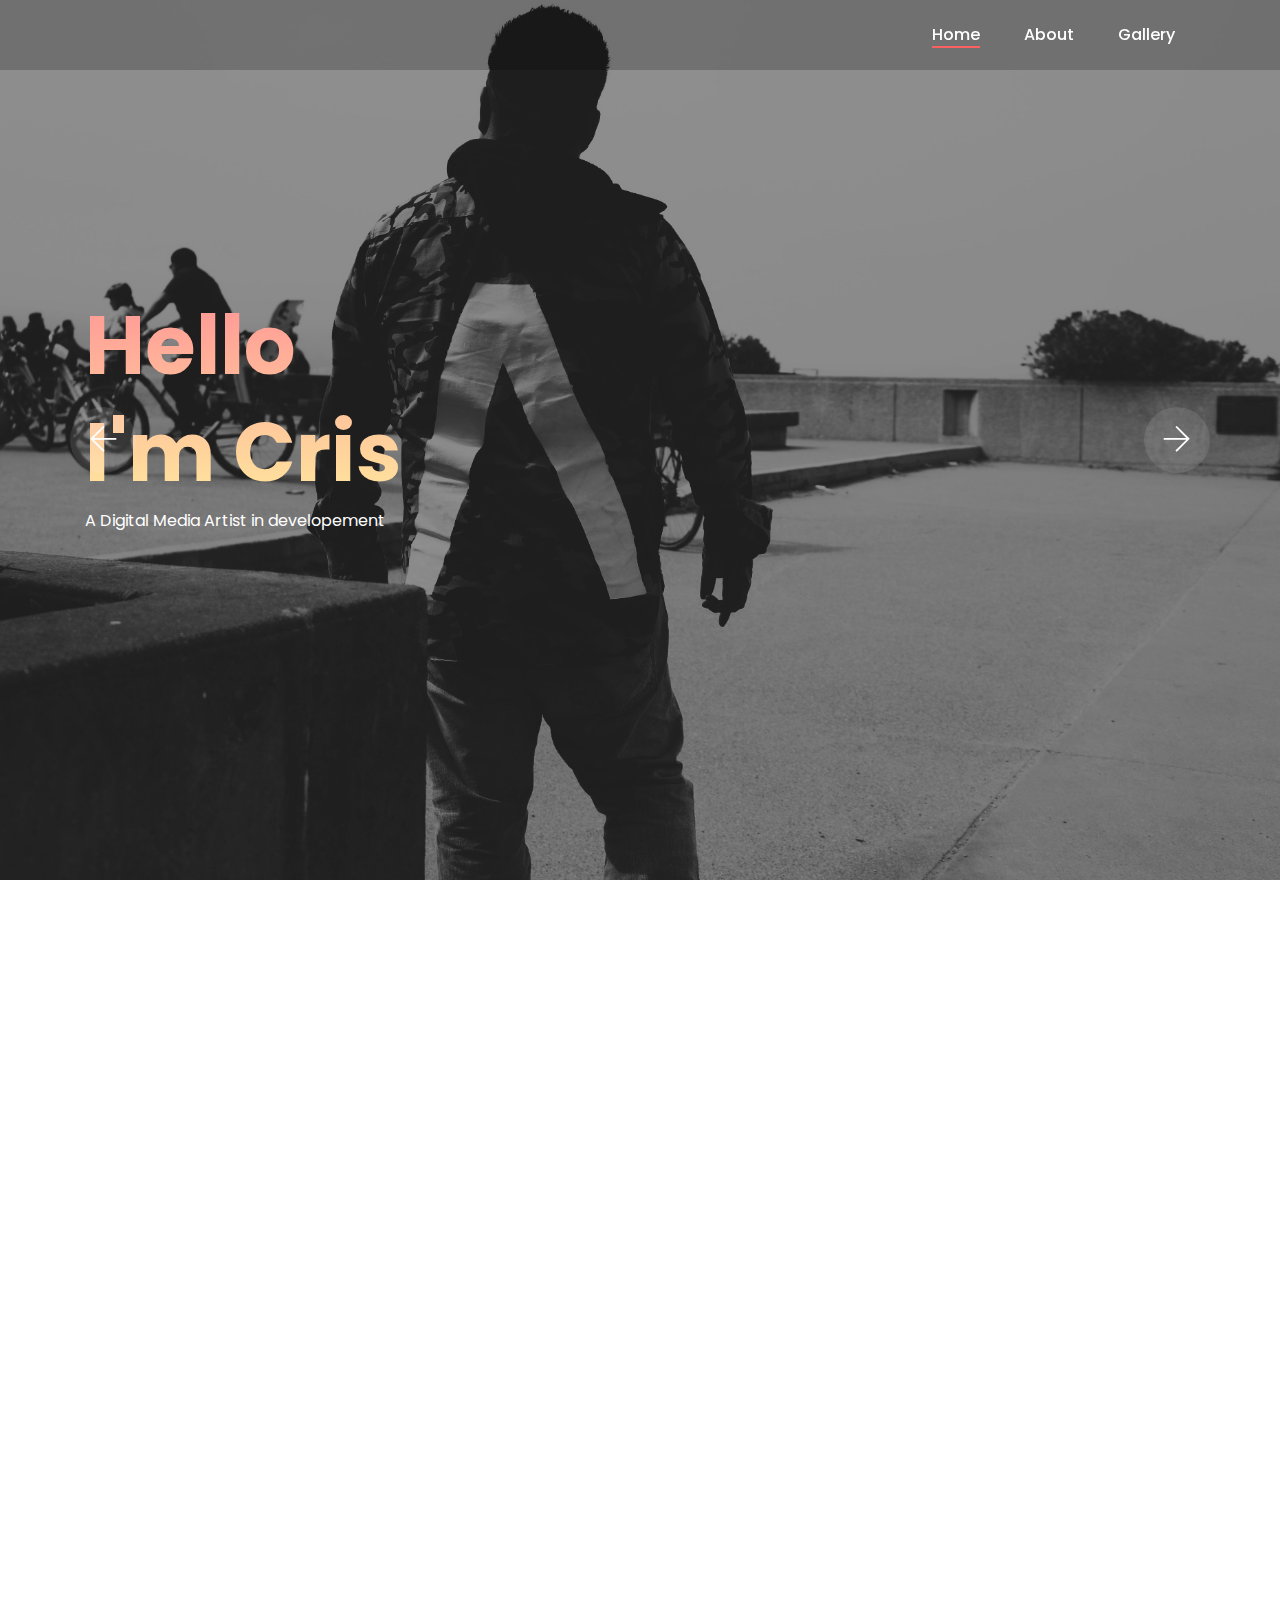
<file: index.html>
<!DOCTYPE html>
<html lang="en">

<head>
    <meta charset="UTF-8">
    <meta name="description" content="">
    <meta http-equiv="X-UA-Compatible" content="IE=edge">
    <meta name="viewport" content="width=device-width, initial-scale=1, shrink-to-fit=no">

    <!-- Title -->
    <title>HOME</title>

    <!-- Favicon -->
    <link rel="icon" href="./img/core-img/favicon.png">

    <!-- Stylesheet -->
    <link rel="stylesheet" href="style.css">

</head>

<body>
    <!-- Preloader -->
    <div id="preloader">
        <div class="loader"></div>
    </div>
    <!-- /Preloader -->

    <!-- Top Search Form Area -->
    <div class="top-search-area">
        <div class="modal fade" id="searchModal" tabindex="-1" role="dialog" aria-hidden="true">
            <div class="modal-dialog modal-dialog-centered" role="document">
                <div class="modal-content">
                    <div class="modal-body">
                        <!-- Close -->
                        <button type="button" class="btn close-btn" data-dismiss="modal"><i class="ti-close"></i></button>
                        <!-- Form -->
                        <form action="index.html" method="post">
                            <input type="search" name="top-search-bar" class="form-control" placeholder="Search and hit enter...">
                            <button type="submit">Search</button>
                        </form>
                    </div>
                </div>
            </div>
        </div>
    </div>

    <!-- Header Area Start -->
    <header class="header-area">
        <!-- Main Header Start -->
        <div class="main-header-area">
            <div class="classy-nav-container breakpoint-off">
                <div class="container">
                    <!-- Classy Menu -->
                    <nav class="classy-navbar justify-content-between" id="alimeNav">

                        <!-- Logo -->
                        <a class="nav-brand" href="./index.html"></a>

                        <!-- Navbar Toggler -->
                        <div class="classy-navbar-toggler">
                            <span class="navbarToggler"><span></span><span></span><span></span></span>
                        </div>

                        <!-- Menu -->
                        <div class="classy-menu">
                            <!-- Menu Close Button -->
                            <div class="classycloseIcon">
                                <div class="cross-wrap"><span class="top"></span><span class="bottom"></span></div>
                            </div>
                            <!-- Nav Start -->
                            <div class="classynav">
                                <ul id="nav">
                                    <li class="active"><a href="./index.html">Home</a></li>
                                    <li><a href="./about.html">About</a></li>
                                    <li><a href="./gallery.html">Gallery</a></li>
                                </ul>

                                <!-- Search Icon -->
                            </div>
                            <!-- Nav End -->
                        </div>
                    </nav>
                </div>
            </div>
        </div>
    </header>
    <!-- Header Area End -->

    <!-- Welcome Area Start -->
    <section class="welcome-area">
        <div class="welcome-slides owl-carousel">
            <!-- Single Slide -->
            <div class="single-welcome-slide bg-img bg-overlay" style="background-image: url(img/photo2.jpeg);">
                <div class="container h-100">
                    <div class="row h-100 align-items-center">
                        <!-- Welcome Text -->
                        <div class="col-12 col-lg-8 col-xl-6">
                            <div class="welcome-text">
                                <h2 data-animation="bounceInDown" data-delay="900ms">Hello <br>I'm Cris</h2>
                                <p data-animation="bounceInDown" data-delay="500ms">A Digital Media Artist in developement</p>
                                <div class="hero-btn-group" data-animation="bounceInDown" data-delay="100ms">
                                </div>
                            </div>
                        </div>
                    </div>
                </div>
            </div>

            <!-- Single Slide -->
            <div class="single-welcome-slide bg-img bg-overlay" style="background-image: url(img/photo1.jpg);">
                <div class="container h-100">
                    <div class="row h-100 align-items-center">
                        <!-- Welcome Text -->
                        <div class="col-12 col-lg-8 col-xl-6">
                            <div class="welcome-text">
                                <h2 data-animation="bounceInUp" data-delay="100ms">Hello <br>I'm Cris</h2>
                                <p data-animation="bounceInUp" data-delay="500ms">Currently studying and majoring DMA at SJSU.</p>
                                <div class="hero-btn-group" data-animation="bounceInUp" data-delay="900ms">
                                </div>
                            </div>
                        </div>
                    </div>
                </div>
            </div>
        </div>
    </section>
    <!-- Welcome Area End -->

   <!-- Gallery Area Start -->
   <div class="alime-portfolio-area section-padding-80 clearfix">
    <div class="container-fluid">
        <div class="row">
            <div class="col-12">
                <!-- Projects Menu -->
            </div>
        </div>

        <div class="row alime-portfolio">
            <!-- Single Gallery Item -->
            <div class="col-12 col-sm-6 col-lg-3 single_gallery_item canvas mb-30 wow fadeInUp" data-wow-delay="100ms">
                <div class="single-portfolio-content">
                    <img src="img/spiral-img/pc3.JPG" alt="">
                    <div class="hover-content">
                        <a href="img/spiral-img/pc3.JPG" class="portfolio-img"></a>
                    </div>
                </div>
            </div>

            <!-- Single Gallery Item -->
            <div class="col-12 col-sm-6 col-lg-3 single_gallery_item digital mb-30 wow fadeInUp" data-wow-delay="300ms">
                <div class="single-portfolio-content">
                    <img src="img/art75-img/cylinder.jpg" alt="">
                    <div class="hover-content">
                        <a href="img/art75-img/cylinder.jpg" class="portfolio-img"></a>
                    </div>
                </div>
            </div>

            <!-- Single Gallery Item -->
            <div class="col-12 col-sm-6 col-lg-3 single_gallery_item canvas mb-30 wow fadeInUp" data-wow-delay="500ms">
                <div class="single-portfolio-content">
                    <img src="img/spiral-img/pc4.JPG" alt="">
                    <div class="hover-content">
                        <a href="img/spiral-img/pc4.JPG" class="portfolio-img"></a>
                    </div>
                </div>
            </div>

            <!-- Single Gallery Item -->
            <div class="col-12 col-sm-6 col-lg-3 single_gallery_item canvas mb-30 wow fadeInUp" data-wow-delay="700ms">
                <div class="single-portfolio-content">
                    <img src="img/spiral-img/bs1.JPG" alt="">
                    <div class="hover-content">
                        <a href="img/spiral-img/bs1.JPG" class="portfolio-img"></a>
                    </div>
                </div>
            </div>

             <!-- Single Gallery Item -->
             <div class="col-12 col-sm-6 col-lg-3 single_gallery_item digital mb-30 wow fadeInUp" data-wow-delay="100ms">
                <div class="single-portfolio-content">
                    <img src="img/art75-img/glitch3.gif" alt="">
                    <div class="hover-content">
                        <a href="img/art75-img/glitch3.gif" class="portfolio-img"></a>
                    </div>
                </div>
            </div>

            <!-- Single Gallery Item -->
            <div class="col-12 col-sm-6 col-lg-3 single_gallery_item digital mb-30 wow fadeInUp" data-wow-delay="300ms">
                <div class="single-portfolio-content">
                    <img src="img/art75-img/cris_garcia0.jpg" alt="">
                    <div class="hover-content">
                        <a href="img/art75-img/cris_garcia0.jpg" class="portfolio-img"></a>
                    </div>
                </div>
            </div>

            <!-- Single Gallery Item -->
            <div class="col-12 col-sm-6 col-lg-3 single_gallery_item digital mb-30 wow fadeInUp" data-wow-delay="500ms">
                <div class="single-portfolio-content">
                    <img src="img/art75-img/glitchpic.png" alt="">
                    <div class="hover-content">
                        <a href="img/art75-img/glitchpic.png" class="portfolio-img"></a>
                    </div>
                </div>
            </div>

            <!-- Single Gallery Item -->
            <div class="col-12 col-sm-6 col-lg-3 single_gallery_item digital mb-30 wow fadeInUp" data-wow-delay="700ms">
                <div class="single-portfolio-content">
                    <img src="img/art75-img/Screenshot (174).png" alt="">
                    <div class="hover-content">
                        <a href="img/art75-img/Screenshot (174).png" class="portfolio-img"><a href="https://cristianodoe.github.io/phases/"></a>
                    </div>
                </div>
            </div>

            <!-- Single Gallery Item -->
            <div class="col-12 col-sm-6 col-lg-3 single_gallery_item canvas mb-30 wow fadeInUp" data-wow-delay="100ms">
                <div class="single-portfolio-content">
                    <img src="img/spiral-img/bs2.JPG" alt="">
                    <div class="hover-content">
                        <a href="img/spiral-img/bs2.JPG" class="portfolio-img"></a>
                    </div>
                </div>
            </div>

            <!-- Single Gallery Item -->
            <div class="col-12 col-sm-6 col-lg-3 single_gallery_item digital mb-30 wow fadeInUp" data-wow-delay="300ms">
                <div class="single-portfolio-content">
                    <img src="img/art75-img/cris_garcia1.jpg" alt="">
                    <div class="hover-content">
                        <a href="img/art75-img/cris_garcia1.jpg" class="portfolio-img"></a>
                    </div>
                </div>
            </div>

            <!-- Single Gallery Item -->
            <div class="col-12 col-sm-6 col-lg-3 single_gallery_item canvas mb-30 wow fadeInUp" data-wow-delay="500ms">
                <div class="single-portfolio-content">
                    <img src="img/spiral-img/k2.jpg" alt="">
                    <div class="hover-content">
                        <a href="img/spiral-img/k2.jpg" class="portfolio-img"></a>
                    </div>
                </div>
            </div>

            <!-- Single Gallery Item -->
            <div class="col-12 col-sm-6 col-lg-3 single_gallery_item canvas mb-30 wow fadeInUp" data-wow-delay="700ms">
                <div class="single-portfolio-content">
                    <img src="img/spiral-img/k1.JPG" alt="">
                    <div class="hover-content">
                        <a href="img/spiral-img/k1.JPG" class="portfolio-img"></a>
                    </div>
                </div>
            </div>

            <!-- Single Gallery Item -->
            <div class="col-12 col-sm-6 col-lg-3 single_gallery_item photo mb-30 wow fadeInUp" data-wow-delay="100ms">
                <div class="single-portfolio-content">
                    <img src="img/art75-img/sur1.jpeg" alt="">
                    <div class="hover-content">
                        <a href="img/art75-img/sur1.jpeg" class="portfolio-img"></a>
                    </div>
                </div>
            </div>

            <!-- Single Gallery Item -->
            <div class="col-12 col-sm-6 col-lg-3 single_gallery_item photo mb-30 wow fadeInUp" data-wow-delay="300ms">
                <div class="single-portfolio-content">
                    <img src="img/art75-img/sur2.jpeg" alt="">
                    <div class="hover-content">
                        <a href="img/art75-img/sur2.jpeg" class="portfolio-img"></a>
                    </div>
                </div>
            </div>

            <!-- Single Gallery Item -->
            <div class="col-12 col-sm-6 col-lg-3 single_gallery_item photo mb-30 wow fadeInUp" data-wow-delay="500ms">
                <div class="single-portfolio-content">
                    <img src="img/art75-img/sur3.jpeg" alt="">
                    <div class="hover-content">
                        <a href="img/art75-img/sur3.jpeg" class="portfolio-img"></a>
                    </div>
                </div>
            </div>

            <!-- Single Gallery Item -->
            <div class="col-12 col-sm-6 col-lg-3 single_gallery_item photo mb-30 wow fadeInUp" data-wow-delay="700ms">
                <div class="single-portfolio-content">
                    <img src="img/art75-img/sur4.jpg" alt="">
                    <div class="hover-content">
                        <a href="img/art75-img/sur4.jpg" class="portfolio-img"></a>
                    </div>
                </div>
            </div>

            <!-- Single Gallery Item -->
            <div class="col-12 col-sm-6 col-lg-3 single_gallery_item video mb-30 wow fadeInUp" data-wow-delay="300ms">
                <div class="about-video-area mb-80 wow fadeInUp">
                    <img src="img/spiral-img/art2video.png" alt="">
                    <div class="video-icon">
                        <a href="https://www.youtube.com/watch?v=sLsKcT7zlKg" class="video-play-btn"><i class="arrow_triangle-right"></i></a>
                    </div>
                </div>
            </div>

            <!-- Single Gallery Item -->
            <div class="col-12 col-sm-6 col-lg-3 single_gallery_item video mb-30 wow fadeInUp" data-wow-delay="300ms">
                <div class="about-video-area mb-80 wow fadeInUp">
                    <img src="img/art75-img/proj1.png" alt="">
                    <div class="video-icon">
                        <a href="https://www.youtube.com/watch?v=rOQhmyc93CY" class="video-play-btn"><i class="arrow_triangle-right"></i></a>
                    </div>
                </div>
            </div>

            <!-- Single Gallery Item -->
            <div class="col-12 col-sm-6 col-lg-3 single_gallery_item video mb-30 wow fadeInUp" data-wow-delay="500ms">
                <div class="about-video-area mb-80 wow fadeInUp">
                    <img src="img/art75-img/proj2.png" alt="">
                    <div class="video-icon">
                        <a href="https://www.youtube.com/watch?v=Q3bn6V-fjcw" class="video-play-btn"><i class="arrow_triangle-right"></i></a>
                    </div>
                </div>
            </div>

            <!-- Single Gallery Item -->
            <div class="col-12 col-sm-6 col-lg-3 single_gallery_item video mb-30 wow fadeInUp" data-wow-delay="700ms">
                <div class="about-video-area mb-80 wow fadeInUp">
                    <img src="img/art75-img/finalproj.png" alt="">
                    <div class="video-icon">
                        <a href="https://www.youtube.com/watch?v=HBKPBBdwe5g" class="video-play-btn"><i class="arrow_triangle-right"></i></a>
                    </div>
                </div>
            </div>
        </div>

    </div>
</div>
<!-- Gallery Area End -->

    <!-- Footer Area Start -->
    <footer class="footer-area">
        <div class="container">
            <div class="row">
                <div class="col-12">
                    <div class="footer-content d-flex align-items-center justify-content-between">
                    </div>
                </div>
            </div>
        </div>
    </footer>
    <!-- Footer Area End -->

    <!-- **** All JS Files ***** -->
    <!-- jQuery 2.2.4 -->
    <script src="js/jquery.min.js"></script>
    <!-- Popper -->
    <script src="js/popper.min.js"></script>
    <!-- Bootstrap -->
    <script src="js/bootstrap.min.js"></script>
    <!-- All Plugins -->
    <script src="js/alime.bundle.js"></script>
    <!-- Active -->
    <script src="js/default-assets/active.js"></script>

</body>

</html>
</file>
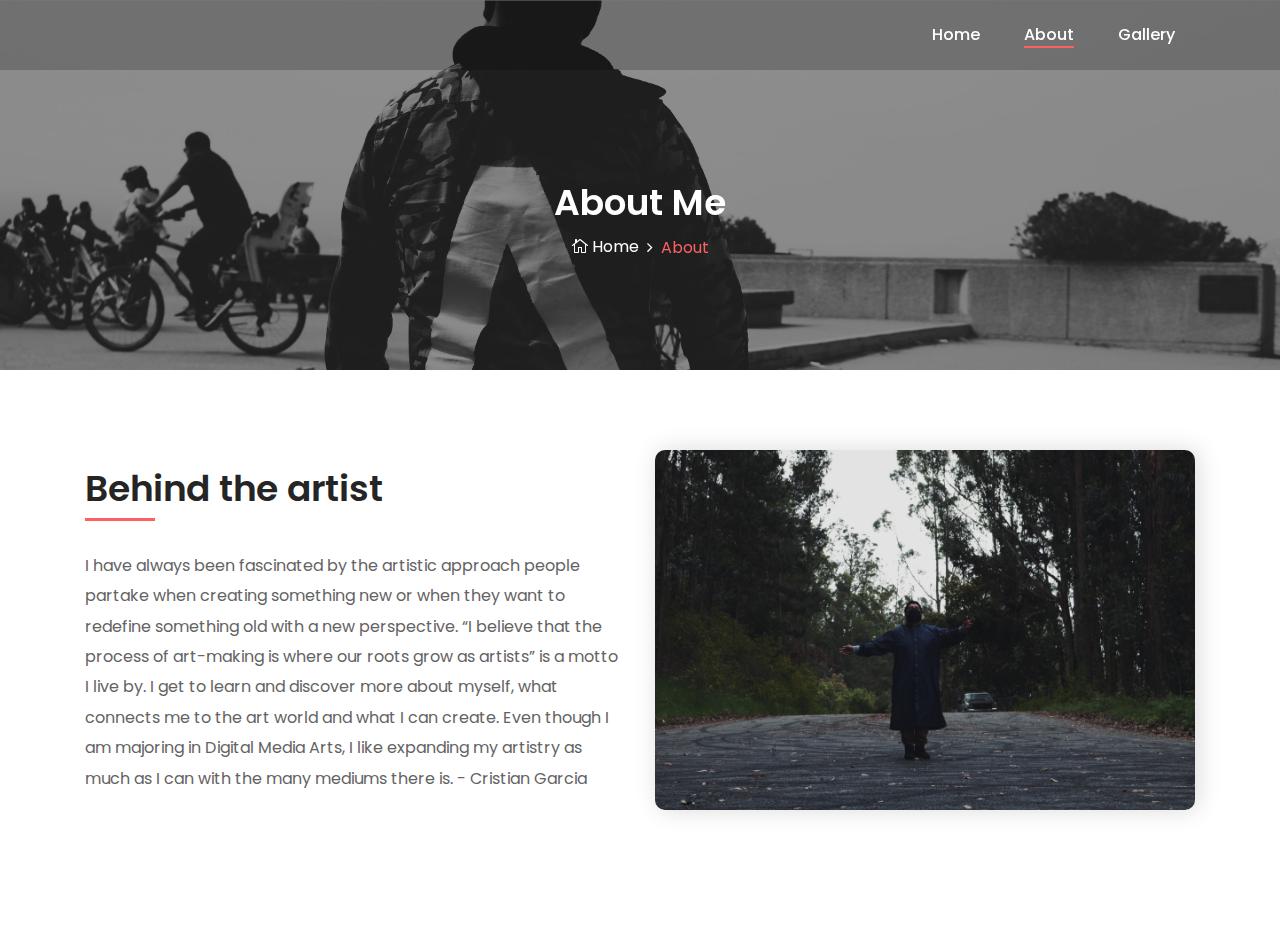
<file: about.html>
<!DOCTYPE html>
<html lang="en">

<head>
    <meta charset="UTF-8">
    <meta name="description" content="">
    <meta http-equiv="X-UA-Compatible" content="IE=edge">
    <meta name="viewport" content="width=device-width, initial-scale=1, shrink-to-fit=no">

    <!-- Title -->
    <title>ABOUT ME</title>

    <!-- Favicon -->
    <link rel="icon" href="./img/core-img/favicon.png">

    <!-- Stylesheet -->
    <link rel="stylesheet" href="style.css">

</head>

<body>
    <!-- Preloader -->
    <div id="preloader">
        <div class="loader"></div>
    </div>
    <!-- /Preloader -->

    <!-- Top Search Form Area -->
    <div class="top-search-area">
        <div class="modal fade" id="searchModal" tabindex="-1" role="dialog" aria-hidden="true">
            <div class="modal-dialog modal-dialog-centered" role="document">
                <div class="modal-content">
                    <div class="modal-body">
                        <!-- Close -->
                        <button type="button" class="btn close-btn" data-dismiss="modal"><i class="ti-close"></i></button>
                        <!-- Form -->
                        <form action="index.html" method="post">
                            <input type="search" name="top-search-bar" class="form-control" placeholder="Search and hit enter...">
                            <button type="submit">Search</button>
                        </form>
                    </div>
                </div>
            </div>
        </div>
    </div>

    <!-- Header Area Start -->
    <header class="header-area">
        <!-- Main Header Start -->
        <div class="main-header-area">
            <div class="classy-nav-container breakpoint-off">
                <div class="container">
                    <!-- Classy Menu -->
                    <nav class="classy-navbar justify-content-between" id="alimeNav">

                        <!-- Logo -->
                        <a class="nav-brand" href="./index.html"></a>

                        <!-- Navbar Toggler -->
                        <div class="classy-navbar-toggler">
                            <span class="navbarToggler"><span></span><span></span><span></span></span>
                        </div>

                        <!-- Menu -->
                        <div class="classy-menu">
                            <!-- Menu Close Button -->
                            <div class="classycloseIcon">
                                <div class="cross-wrap"><span class="top"></span><span class="bottom"></span></div>
                            </div>
                            <!-- Nav Start -->
                            <div class="classynav">
                                <ul id="nav">
                                    <li><a href="./index.html">Home</a></li>
                                    <li class="active"><a href="./about.html">About</a></li>
                                    <li><a href="./gallery.html">Gallery</a></li>
                                </ul>

                                <!-- Search Icon -->
                            </div>
                            <!-- Nav End -->
                        </div>
                    </nav>
                </div>
            </div>
        </div>
    </header>
    <!-- Header Area End -->

    <!-- Breadcrumb Area Start -->
    <section class="breadcrumb-area bg-img bg-overlay jarallax" style="background-image: url(img/photo2.jpeg);">
        <div class="container h-100">
            <div class="row h-100 align-items-center">
                <div class="col-12">
                    <div class="breadcrumb-content text-center">
                        <h2 class="page-title">About Me</h2>
                        <nav aria-label="breadcrumb">
                            <ol class="breadcrumb justify-content-center">
                                <li class="breadcrumb-item"><a href="index.html"><i class="icon_house_alt"></i> Home</a></li>
                                <li class="breadcrumb-item active" aria-current="page">About</li>
                            </ol>
                        </nav>
                    </div>
                </div>
            </div>
        </div>
    </section>
    <!-- Breadcrumb Area End -->

    <!-- About Us Area Start -->
    <div class="about-us-area section-padding-80-0 clearfix">
        <div class="container">
            <div class="row align-items-center">
                <div class="col-12 col-lg-6">
                    <div class="about-us-content mb-80">
                        <h3 class="wow fadeInUp" data-wow-delay="100ms">Behind the artist</h3>
                        <div class="line wow fadeInUp" data-wow-delay="200ms"></div>
                        <p class="wow fadeInUp" data-wow-delay="300ms">I have always been fascinated by the artistic approach people partake when creating something new or when they want to redefine something old with a new perspective. “I believe that the process of art-making is where our roots grow as artists” is a motto I live by. I get to learn and discover more about myself, what connects me to the art world and what I can create. Even though I am majoring in Digital Media Arts, I like expanding my artistry as much as I can with the many mediums there is. - Cristian Garcia </p>
                    </div>
                </div>
                <div class="col-12 col-lg-6">
                    <div class="about-video-area mb-80 wow fadeInUp" data-wow-delay="100ms">
                        <img src="img/art75-img/image1.jpeg" alt="">
                        </div>
                    </div>
                </div>
            </div>
        </div>
    </div>
    <!-- About Us Area End -->

    <!-- Footer Area Start -->
    <footer class="footer-area">
        <div class="container">
            <div class="row">
                <div class="col-12">
                    <div class="footer-content d-flex align-items-center justify-content-between">
                    </div>
                </div>
            </div>
        </div>
    </footer>
    <!-- Footer Area End -->

    <!-- **** All JS Files ***** -->
    <!-- jQuery 2.2.4 -->
    <script src="js/jquery.min.js"></script>
    <!-- Popper -->
    <script src="js/popper.min.js"></script>
    <!-- Bootstrap -->
    <script src="js/bootstrap.min.js"></script>
    <!-- All Plugins -->
    <script src="js/alime.bundle.js"></script>
    <!-- Active -->
    <script src="js/default-assets/active.js"></script>

</body>

</html>
</file>
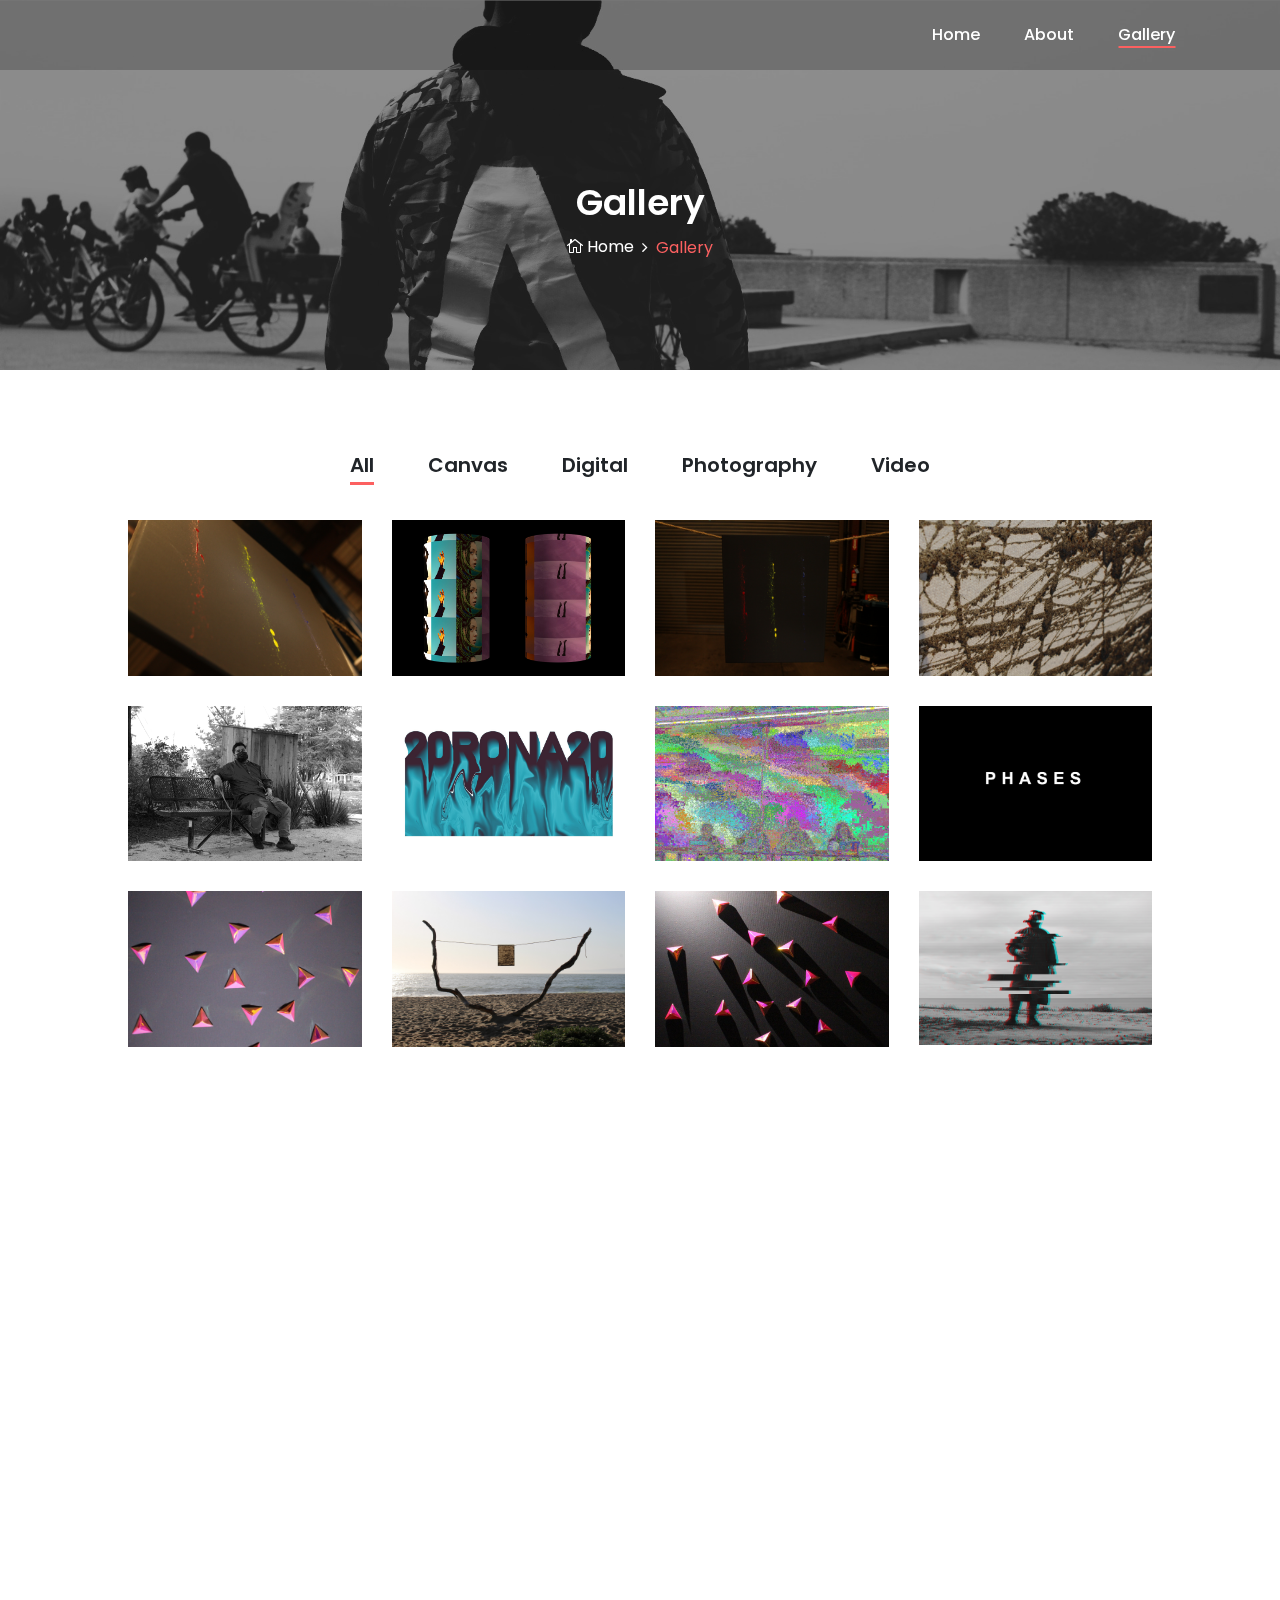
<file: gallery.html>
<!DOCTYPE html>
<html lang="en">

<head>
    <meta charset="UTF-8">
    <meta name="description" content="">
    <meta http-equiv="X-UA-Compatible" content="IE=edge">
    <meta name="viewport" content="width=device-width, initial-scale=1, shrink-to-fit=no">

    <!-- Title -->
    <title>GALLERY</title>

    <!-- Favicon -->
    <link rel="icon" href="./img/core-img/favicon.png">

    <!-- Stylesheet -->
    <link rel="stylesheet" href="style.css">

</head>

<body>
    <!-- Preloader -->
    <div id="preloader">
        <div class="loader"></div>
    </div>
    <!-- /Preloader -->

    <!-- Top Search Form Area -->
    <div class="top-search-area">
        <div class="modal fade" id="searchModal" tabindex="-1" role="dialog" aria-hidden="true">
            <div class="modal-dialog modal-dialog-centered" role="document">
                <div class="modal-content">
                    <div class="modal-body">
                        <!-- Close -->
                        <button type="button" class="btn close-btn" data-dismiss="modal"><i class="ti-close"></i></button>
                        <!-- Form -->
                        <form action="index.html" method="post">
                            <input type="search" name="top-search-bar" class="form-control" placeholder="Search and hit enter...">
                            <button type="submit">Search</button>
                        </form>
                    </div>
                </div>
            </div>
        </div>
    </div>

    <!-- Header Area Start -->
    <header class="header-area">
        <!-- Main Header Start -->
        <div class="main-header-area">
            <div class="classy-nav-container breakpoint-off">
                <div class="container">
                    <!-- Classy Menu -->
                    <nav class="classy-navbar justify-content-between" id="alimeNav">

                        <!-- Logo -->
                        <a class="nav-brand" href="./index.html"></a>

                        <!-- Navbar Toggler -->
                        <div class="classy-navbar-toggler">
                            <span class="navbarToggler"><span></span><span></span><span></span></span>
                        </div>

                        <!-- Menu -->
                        <div class="classy-menu">
                            <!-- Menu Close Button -->
                            <div class="classycloseIcon">
                                <div class="cross-wrap"><span class="top"></span><span class="bottom"></span></div>
                            </div>
                            <!-- Nav Start -->
                            <div class="classynav">
                                <ul id="nav">
                                    <li><a href="./index.html">Home</a></li>
                                    <li><a href="./about.html">About</a></li>
                                    <li class="active"><a href="./gallery.html">Gallery</a></li>
                                </ul>

                                <!-- Search Icon -->
                            </div>
                            <!-- Nav End -->
                        </div>
                    </nav>
                </div>
            </div>
        </div>
    </header>
    <!-- Header Area End -->

    <!-- Breadcrumb Area Start -->
    <section class="breadcrumb-area bg-img bg-overlay jarallax" style="background-image: url(img/photo2.jpeg);">
        <div class="container h-100">
            <div class="row h-100 align-items-center">
                <div class="col-12">
                    <div class="breadcrumb-content text-center">
                        <h2 class="page-title">Gallery</h2>
                        <nav aria-label="breadcrumb">
                            <ol class="breadcrumb justify-content-center">
                                <li class="breadcrumb-item"><a href="index.html"><i class="icon_house_alt"></i> Home</a></li>
                                <li class="breadcrumb-item active" aria-current="page">Gallery</li>
                            </ol>
                        </nav>
                    </div>
                </div>
            </div>
        </div>
    </section>
    <!-- Breadcrumb Area End -->

    <!-- Gallery Area Start -->
    <div class="alime-portfolio-area section-padding-80 clearfix">
        <div class="container-fluid">
            <div class="row">
                <div class="col-12">
                    <!-- Projects Menu -->
                    <div class="alime-projects-menu wow fadeInUp" data-wow-delay="100ms">
                        <div class="portfolio-menu text-center">
                            <button class="btn active" data-filter="*">All</button>
                            <button class="btn" data-filter=".canvas">Canvas</button>
                            <button class="btn" data-filter=".digital">Digital</button>
                            <button class="btn" data-filter=".photo">Photography</button>
                            <button class="btn" data-filter=".video">Video</button>
                        </div>
                    </div>
                </div>
            </div>

            <div class="row alime-portfolio">
                <!-- Single Gallery Item -->
                <div class="col-12 col-sm-6 col-lg-3 single_gallery_item canvas mb-30 wow fadeInUp" data-wow-delay="100ms">
                    <div class="single-portfolio-content">
                        <img src="img/spiral-img/pc3.JPG" alt="">
                        <div class="hover-content">
                            <a href="img/spiral-img/pc3.JPG" class="portfolio-img"></a>
                        </div>
                    </div>
                </div>

                <!-- Single Gallery Item -->
                <div class="col-12 col-sm-6 col-lg-3 single_gallery_item digital mb-30 wow fadeInUp" data-wow-delay="300ms">
                    <div class="single-portfolio-content">
                        <img src="img/art75-img/cylinder.jpg" alt="">
                        <div class="hover-content">
                            <a href="img/art75-img/cylinder.jpg" class="portfolio-img"></a>
                        </div>
                    </div>
                </div>

                <!-- Single Gallery Item -->
                <div class="col-12 col-sm-6 col-lg-3 single_gallery_item canvas mb-30 wow fadeInUp" data-wow-delay="500ms">
                    <div class="single-portfolio-content">
                        <img src="img/spiral-img/pc4.JPG" alt="">
                        <div class="hover-content">
                            <a href="img/spiral-img/pc4.JPG" class="portfolio-img"></a>
                        </div>
                    </div>
                </div>

                <!-- Single Gallery Item -->
                <div class="col-12 col-sm-6 col-lg-3 single_gallery_item canvas mb-30 wow fadeInUp" data-wow-delay="700ms">
                    <div class="single-portfolio-content">
                        <img src="img/spiral-img/bs1.JPG" alt="">
                        <div class="hover-content">
                            <a href="img/spiral-img/bs1.JPG" class="portfolio-img"></a>
                        </div>
                    </div>
                </div>

                 <!-- Single Gallery Item -->
                 <div class="col-12 col-sm-6 col-lg-3 single_gallery_item digital mb-30 wow fadeInUp" data-wow-delay="100ms">
                    <div class="single-portfolio-content">
                        <img src="img/art75-img/glitch3.gif" alt="">
                        <div class="hover-content">
                            <a href="img/art75-img/glitch3.gif" class="portfolio-img"></a>
                        </div>
                    </div>
                </div>

                <!-- Single Gallery Item -->
                <div class="col-12 col-sm-6 col-lg-3 single_gallery_item digital mb-30 wow fadeInUp" data-wow-delay="300ms">
                    <div class="single-portfolio-content">
                        <img src="img/art75-img/cris_garcia0.jpg" alt="">
                        <div class="hover-content">
                            <a href="img/art75-img/cris_garcia0.jpg" class="portfolio-img"></a>
                        </div>
                    </div>
                </div>

                <!-- Single Gallery Item -->
                <div class="col-12 col-sm-6 col-lg-3 single_gallery_item digital mb-30 wow fadeInUp" data-wow-delay="500ms">
                    <div class="single-portfolio-content">
                        <img src="img/art75-img/glitchpic.png" alt="">
                        <div class="hover-content">
                            <a href="img/art75-img/glitchpic.png" class="portfolio-img"></a>
                        </div>
                    </div>
                </div>

                <!-- Single Gallery Item -->
                <div class="col-12 col-sm-6 col-lg-3 single_gallery_item digital mb-30 wow fadeInUp" data-wow-delay="700ms">
                    <div class="single-portfolio-content">
                        <img src="img/art75-img/Screenshot (174).png" alt="">
                        <div class="hover-content">
                            <a href="img/art75-img/Screenshot (174).png" class="portfolio-img"><a href="https://cristianodoe.github.io/phases/"></a>
                        </div>
                    </div>
                </div>

                <!-- Single Gallery Item -->
                <div class="col-12 col-sm-6 col-lg-3 single_gallery_item canvas mb-30 wow fadeInUp" data-wow-delay="100ms">
                    <div class="single-portfolio-content">
                        <img src="img/spiral-img/bs2.JPG" alt="">
                        <div class="hover-content">
                            <a href="img/spiral-img/bs2.JPG" class="portfolio-img"></a>
                        </div>
                    </div>
                </div>

                <!-- Single Gallery Item -->
                <div class="col-12 col-sm-6 col-lg-3 single_gallery_item digital mb-30 wow fadeInUp" data-wow-delay="300ms">
                    <div class="single-portfolio-content">
                        <img src="img/art75-img/cris_garcia1.jpg" alt="">
                        <div class="hover-content">
                            <a href="img/art75-img/cris_garcia1.jpg" class="portfolio-img"></a>
                        </div>
                    </div>
                </div>

                <!-- Single Gallery Item -->
                <div class="col-12 col-sm-6 col-lg-3 single_gallery_item canvas mb-30 wow fadeInUp" data-wow-delay="500ms">
                    <div class="single-portfolio-content">
                        <img src="img/spiral-img/k2.jpg" alt="">
                        <div class="hover-content">
                            <a href="img/spiral-img/k2.jpg" class="portfolio-img"></a>
                        </div>
                    </div>
                </div>

                <!-- Single Gallery Item -->
                <div class="col-12 col-sm-6 col-lg-3 single_gallery_item canvas mb-30 wow fadeInUp" data-wow-delay="700ms">
                    <div class="single-portfolio-content">
                        <img src="img/spiral-img/k1.JPG" alt="">
                        <div class="hover-content">
                            <a href="img/spiral-img/k1.JPG" class="portfolio-img"></a>
                        </div>
                    </div>
                </div>

                <!-- Single Gallery Item -->
                <div class="col-12 col-sm-6 col-lg-3 single_gallery_item photo mb-30 wow fadeInUp" data-wow-delay="100ms">
                    <div class="single-portfolio-content">
                        <img src="img/art75-img/sur1.jpeg" alt="">
                        <div class="hover-content">
                            <a href="img/art75-img/sur1.jpeg" class="portfolio-img"></a>
                        </div>
                    </div>
                </div>

                <!-- Single Gallery Item -->
                <div class="col-12 col-sm-6 col-lg-3 single_gallery_item photo mb-30 wow fadeInUp" data-wow-delay="300ms">
                    <div class="single-portfolio-content">
                        <img src="img/art75-img/sur2.jpeg" alt="">
                        <div class="hover-content">
                            <a href="img/art75-img/sur2.jpeg" class="portfolio-img"></a>
                        </div>
                    </div>
                </div>

                <!-- Single Gallery Item -->
                <div class="col-12 col-sm-6 col-lg-3 single_gallery_item photo mb-30 wow fadeInUp" data-wow-delay="500ms">
                    <div class="single-portfolio-content">
                        <img src="img/art75-img/sur3.jpeg" alt="">
                        <div class="hover-content">
                            <a href="img/art75-img/sur3.jpeg" class="portfolio-img"></a>
                        </div>
                    </div>
                </div>

                <!-- Single Gallery Item -->
                <div class="col-12 col-sm-6 col-lg-3 single_gallery_item photo mb-30 wow fadeInUp" data-wow-delay="700ms">
                    <div class="single-portfolio-content">
                        <img src="img/art75-img/sur4.jpg" alt="">
                        <div class="hover-content">
                            <a href="img/art75-img/sur4.jpg" class="portfolio-img"></a>
                        </div>
                    </div>
                </div>

                <!-- Single Gallery Item -->
                <div class="col-12 col-sm-6 col-lg-3 single_gallery_item video mb-30 wow fadeInUp" data-wow-delay="300ms">
                    <div class="about-video-area mb-80 wow fadeInUp">
                        <img src="img/spiral-img/art2video.png" alt="">
                        <div class="video-icon">
                            <a href="https://www.youtube.com/watch?v=sLsKcT7zlKg" class="video-play-btn"><i class="arrow_triangle-right"></i></a>
                        </div>
                    </div>
                </div>

                <!-- Single Gallery Item -->
                <div class="col-12 col-sm-6 col-lg-3 single_gallery_item video mb-30 wow fadeInUp" data-wow-delay="300ms">
                    <div class="about-video-area mb-80 wow fadeInUp">
                        <img src="img/art75-img/proj1.png" alt="">
                        <div class="video-icon">
                            <a href="https://www.youtube.com/watch?v=rOQhmyc93CY" class="video-play-btn"><i class="arrow_triangle-right"></i></a>
                        </div>
                    </div>
                </div>

                <!-- Single Gallery Item -->
                <div class="col-12 col-sm-6 col-lg-3 single_gallery_item video mb-30 wow fadeInUp" data-wow-delay="500ms">
                    <div class="about-video-area mb-80 wow fadeInUp">
                        <img src="img/art75-img/proj2.png" alt="">
                        <div class="video-icon">
                            <a href="https://www.youtube.com/watch?v=Q3bn6V-fjcw" class="video-play-btn"><i class="arrow_triangle-right"></i></a>
                        </div>
                    </div>
                </div>

                <!-- Single Gallery Item -->
                <div class="col-12 col-sm-6 col-lg-3 single_gallery_item video mb-30 wow fadeInUp" data-wow-delay="700ms">
                    <div class="about-video-area mb-80 wow fadeInUp">
                        <img src="img/art75-img/finalproj.png" alt="">
                        <div class="video-icon">
                            <a href="https://www.youtube.com/watch?v=HBKPBBdwe5g" class="video-play-btn"><i class="arrow_triangle-right"></i></a>
                        </div>
                    </div>
                </div>
            </div>

        </div>
    </div>
    <!-- Gallery Area End -->

    <!-- Footer Area Start -->
    <footer class="footer-area">
        <div class="container">
            <div class="row">
                <div class="col-12">
                    <div class="footer-content d-flex align-items-center justify-content-between">
                    </div>
                </div>
            </div>
        </div>
    </footer>
    <!-- Footer Area End -->

    <!-- **** All JS Files ***** -->
    <!-- jQuery 2.2.4 -->
    <script src="js/jquery.min.js"></script>
    <!-- Popper -->
    <script src="js/popper.min.js"></script>
    <!-- Bootstrap -->
    <script src="js/bootstrap.min.js"></script>
    <!-- All Plugins -->
    <script src="js/alime.bundle.js"></script>
    <!-- Active -->
    <script src="js/default-assets/active.js"></script>

</body>

</html>
</file>
<file: style.css>
/* ------------------------------------------
[Master Stylesheet]


[Tables of CSS Content]

+ body

    - 01.0 Reboot CSS
    - 02.0 Spacing CSS
    - 03.0 Preloader CSS
    - 04.0 Heading CSS
    - 05.0 Backtotop CSS
    - 06.0 Buttons CSS
    - 07.0 Header CSS
    - 08.0 Hero CSS
    - 09.0 Footer CSS
    - 10.0 Follow CSS
    - 11.0 About CSS
    - 12.0 Breadcrumb CSS
    - 13.0 Blog CSS
    - 14.0 Team CSS
    - 15.0 Gallery CSS
    - 16.0 Contact CSS

--------------------------------------------- */
/* Import Fonts & All CSS */
@import url("https://fonts.googleapis.com/css?family=Poppins:100,200,300,400,500,600,700");
@import url(css/bootstrap.min.css);
@import url(css/animate.css);
@import url(css/default-assets/classy-nav.css);
@import url(css/owl.carousel.min.css);
@import url(css/magnific-popup.css);
@import url(css/font-awesome.min.css);
@import url(css/default-assets/themify-icons.css);
@import url(css/style.css);
/* :: 01.0 Reboot CSS */
* {
  margin: 0;
  padding: 0; }

body {
  font-family: "Poppins", sans-serif;
  font-weight: 400;
  font-size: 16px;
  position: relative;
  z-index: auto; }

h1,
h2,
h3,
h4,
h5,
h6 {
  font-family: "Poppins", sans-serif;
  color: #252525;
  line-height: 1.3;
  font-weight: 600; }

a,
a:active,
a:focus,
a:hover {
  color: #252525;
  text-decoration: none;
  -webkit-transition-duration: 500ms;
  -o-transition-duration: 500ms;
  transition-duration: 500ms;
  outline: none;
  font-weight: 500; }

li {
  list-style: none; }

p {
  line-height: 1.9;
  color: #636363;
  font-size: 16px;
  font-weight: 400; }

img {
  width: 100%;
  height: auto; }

ul {
  margin: 0;
  padding: 0; }
  ul li {
    margin: 0;
    padding: 0; }

.bg-overlay {
  position: relative;
  z-index: 1; }
  .bg-overlay::after {
    position: absolute;
    content: "";
    height: 100%;
    width: 100%;
    top: 0;
    left: 0;
    z-index: -1;
    background-color: rgba(0, 0, 0, 0.4); }

.bg-img {
  background-position: center center !important;
  background-size: cover !important;
  background-repeat: no-repeat !important; }

.jarallax {
  position: relative;
  z-index: 0; }
  .jarallax > .jarallax-img {
    position: absolute;
    object-fit: cover;
    font-family: 'object-fit: cover';
    top: 0;
    left: 0;
    width: 100%;
    height: 100%;
    z-index: -1; }

.mfp-image-holder .mfp-close,
.mfp-iframe-holder .mfp-close {
  position: fixed;
  z-index: 100;
  color: #ffffff;
  right: 20px;
  text-align: center;
  padding-right: 0;
  width: 100%;
  top: 20px;
  width: 30px;
  background: #fc6060;
  height: 30px;
  line-height: 30px; }

img.mfp-img {
  -webkit-box-shadow: 0 2px 40px 8px rgba(15, 15, 15, 0.15);
  box-shadow: 0 2px 40px 8px rgba(15, 15, 15, 0.15); }

button.mfp-close,
button.mfp-arrow {
  background: #fc6060; }

.mfp-bottom-bar {
  display: none !important; }

.mfp-bg {
  background-color: #000000; }

.bg-transparent {
  background-color: transparent !important; }

.bg-gray {
  background-color: #f7f7f7 !important; }

textarea:focus,
input:focus {
  outline: none; }

textarea:invalid,
input:invalid,
textarea:required,
input:required {
  box-shadow: none !important; }

.border {
  border-color: #ebebeb; }

.mfp-arrow-left::after {
  border-right-color: transparent; }

.mfp-arrow-left::before {
  border-right-color: #ffffff; }

.mfp-arrow-right::after {
  border-left-color: transparent; }

.mfp-arrow-right::before {
  border-left-color: #ffffff; }

/* :: 02.0 Spacing CSS */
.mt-15 {
  margin-top: 15px; }

.mt-30 {
  margin-top: 30px; }

.mt-40 {
  margin-top: 40px; }

.mt-50 {
  margin-top: 50px; }

.mt-70 {
  margin-top: 70px; }

.mt-80 {
  margin-top: 80px; }

.mt-100 {
  margin-top: 100px; }

.mt-150 {
  margin-top: 150px; }

.mr-15 {
  margin-right: 15px; }

.mr-30 {
  margin-right: 30px; }

.mr-50 {
  margin-right: 50px; }

.mr-100 {
  margin-right: 100px; }

.mb-10 {
  margin-bottom: 10px; }

.mb-15 {
  margin-bottom: 15px; }

.mb-30 {
  margin-bottom: 30px; }

.mb-40 {
  margin-bottom: 40px; }

.mb-50 {
  margin-bottom: 50px; }

.mb-60 {
  margin-bottom: 60px; }

.mb-70 {
  margin-bottom: 70px; }

.mb-80 {
  margin-bottom: 80px; }

.mb-100 {
  margin-bottom: 100px; }

.ml-15 {
  margin-left: 15px; }

.ml-30 {
  margin-left: 30px; }

.ml-50 {
  margin-left: 50px; }

.ml-100 {
  margin-left: 100px; }

.pt-50 {
  padding-top: 50px !important; }

.section-padding-80 {
  padding-top: 80px;
  padding-bottom: 80px; }

.section-padding-0-80 {
  padding-top: 0;
  padding-bottom: 80px; }

.section-padding-80-0 {
  padding-top: 80px;
  padding-bottom: 0; }

.section-padding-80-50 {
  padding-top: 80px;
  padding-bottom: 50px; }

.section-padding-100 {
  padding-top: 100px;
  padding-bottom: 100px; }

.section-padding-0-100 {
  padding-top: 0;
  padding-bottom: 100px; }

.section-padding-100-0 {
  padding-top: 100px;
  padding-bottom: 0; }

/* :: 3.0 Preloader CSS */
#preloader {
  position: fixed;
  width: 100%;
  height: 100%;
  z-index: 9999999;
  top: 0;
  left: 0;
  background-color: #ffffff;
  display: -webkit-box;
  display: -ms-flexbox;
  display: flex;
  -webkit-box-align: center;
  -ms-flex-align: center;
  align-items: center;
  -webkit-box-pack: center;
  -ms-flex-pack: center;
  justify-content: center;
  overflow: hidden; }

.loader,
.loader:before,
.loader:after {
  border-radius: 50%;
  width: 2.5em;
  height: 2.5em;
  -webkit-animation-fill-mode: both;
  animation-fill-mode: both;
  -webkit-animation: load7 1.8s infinite ease-in-out;
  animation: load7 1.8s infinite ease-in-out; }

.loader {
  margin-top: -20px;
  color: #fc6060;
  font-size: 6px;
  position: relative;
  -webkit-transform: translateZ(0);
  -ms-transform: translateZ(0);
  transform: translateZ(0);
  -webkit-animation-delay: -0.16s;
  animation-delay: -0.16s; }

.loader:before,
.loader:after {
  content: '';
  position: absolute;
  top: 0; }

.loader:before {
  left: -3.5em;
  -webkit-animation-delay: -0.32s;
  animation-delay: -0.32s; }

.loader:after {
  left: 3.5em; }

@-webkit-keyframes load7 {
  0%,
    80%,
    100% {
    box-shadow: 0 2.5em 0 -1.3em; }
  40% {
    box-shadow: 0 2.5em 0 0; } }
@keyframes load7 {
  0%,
    80%,
    100% {
    box-shadow: 0 2.5em 0 -1.3em; }
  40% {
    box-shadow: 0 2.5em 0 0; } }
/* :: 4.0 Heading CSS */
.section-heading {
  position: relative;
  z-index: 1;
  margin-bottom: 50px; }
  .section-heading h2 {
    font-size: 36px;
    text-transform: capitalize;
    margin-bottom: 5px;
    display: block;
    line-height: 1.2; }
    @media only screen and (max-width: 767px) {
      .section-heading h2 {
        font-size: 24px; } }
  .section-heading p {
    margin-bottom: 0; }
  .section-heading.white p,
  .section-heading.white h2 {
    color: #ffffff; }

/* :: 5.0 Backtotop CSS */
#scrollUp {
  position: fixed;
  right: 40px;
  font-size: 20px;
  line-height: 40px;
  width: 40px;
  height: 40px;
  bottom: 40px;
  background-color: #fc6060;
  color: #ffffff;
  text-align: center;
  -webkit-transition-duration: 500ms;
  -o-transition-duration: 500ms;
  transition-duration: 500ms;
  border-radius: 50%;
  -webkit-box-shadow: 0 2px 40px 8px rgba(15, 15, 15, 0.15);
  box-shadow: 0 2px 40px 8px rgba(15, 15, 15, 0.15);
  z-index: 15962536; }
  @media only screen and (max-width: 767px) {
    #scrollUp {
      right: 20px;
      bottom: 20px; } }
  #scrollUp:focus, #scrollUp:hover {
    background-color: #000000;
    color: #ffffff; }

/* :: 6.0 Buttons CSS */
.btn:focus {
  box-shadow: none; }

.alime-btn {
  position: relative;
  z-index: 1;
  min-width: 160px;
  height: 46px;
  line-height: 42px;
  font-size: 16px;
  font-weight: 500;
  display: inline-block;
  padding: 0 30px;
  text-align: center;
  text-transform: capitalize;
  background-color: transparent;
  color: #ffffff;
  border: 2px solid #fc6060;
  border-radius: 60px;
  -webkit-transition-duration: 500ms;
  -o-transition-duration: 500ms;
  transition-duration: 500ms; }
  .alime-btn.btn-2 {
    color: #252525; }
  .alime-btn:focus, .alime-btn:hover {
    font-weight: 500;
    -webkit-box-shadow: 0 2px 40px 8px rgba(15, 15, 15, 0.15);
    box-shadow: 0 2px 40px 8px rgba(15, 15, 15, 0.15);
    background-color: #fc6060;
    color: #ffffff; }

.badges-btn {
  background-color: #ebebeb;
  padding: 5px 15px;
  display: inline-block;
  color: #636363;
  font-size: 12px;
  font-weight: 500;
  text-transform: uppercase;
  border-radius: 2px;
  -webkit-transition-duration: 500ms;
  -o-transition-duration: 500ms;
  transition-duration: 500ms;
  letter-spacing: 1px; }
  .badges-btn:hover, .badges-btn:focus {
    background-color: #fc6060;
    color: #ffffff;
    font-weight: 500; }

/* :: 7.0 Header CSS */
.header-area {
  position: fixed;
  z-index: 100;
  width: 100%;
  -webkit-transition-duration: 500ms;
  -o-transition-duration: 500ms;
  transition-duration: 500ms;
  background-color: transparent; }
  .header-area .search-icon {
    position: relative;
    z-index: 1;
    margin-left: 80px; }
    .header-area .search-icon i {
      font-size: 18px;
      color: #ffffff;
      cursor: pointer; }

.top-search-area .modal {
  background-color: rgba(0, 0, 0, 0.7); }
.top-search-area .modal-content .modal-body {
  padding: 50px; }
  .top-search-area .modal-content .modal-body button.close-btn {
    position: absolute;
    top: 15px;
    right: 15px;
    z-index: 10;
    font-size: 14px; }
    .top-search-area .modal-content .modal-body button.close-btn.btn {
      padding: 0;
      background-color: transparent; }
.top-search-area form {
  width: 100%;
  position: relative;
  z-index: 1; }
  .top-search-area form input {
    width: 100%;
    height: 50px;
    border: none;
    -webkit-box-shadow: 0 0 30px 15px rgba(0, 0, 0, 0.08);
    box-shadow: 0 0 30px 15px rgba(0, 0, 0, 0.08);
    border-radius: 6px;
    font-size: 12px;
    font-style: italic;
    padding: 0 20px; }
    .top-search-area form input:focus {
      -webkit-box-shadow: 0 0 30px 15px rgba(0, 0, 0, 0.08);
      box-shadow: 0 0 30px 15px rgba(0, 0, 0, 0.08); }
  .top-search-area form button {
    position: absolute;
    width: 100px;
    height: 50px;
    top: 0;
    right: 0;
    z-index: 10;
    border-radius: 0 6px 6px 0;
    border: none;
    background-color: #fc6060;
    font-weight: 600;
    font-size: 14px;
    text-transform: uppercase;
    text-align: center;
    color: #ffffff;
    cursor: pointer; }

.classy-nav-container {
  background-color: transparent;
  padding: 0; }
  .classy-nav-container .classy-navbar {
    -webkit-transition-duration: 500ms;
    -o-transition-duration: 500ms;
    transition-duration: 500ms;
    height: 70px;
    padding: 0; }
    @media only screen and (max-width: 767px) {
      .classy-nav-container .classy-navbar .nav-brand {
        max-width: 90px;
        margin-right: 15px; } }
    .classy-nav-container .classy-navbar .classynav ul li a {
      font-size: 16px;
      text-transform: capitalize;
      color: #ffffff;
      font-weight: 500;
      padding: 0 20px; }
      .classy-nav-container .classy-navbar .classynav ul li a:hover, .classy-nav-container .classy-navbar .classynav ul li a:focus {
        color: #fc6060; }
      @media only screen and (min-width: 992px) and (max-width: 1199px) {
        .classy-nav-container .classy-navbar .classynav ul li a {
          font-size: 14px; } }
      @media only screen and (min-width: 768px) and (max-width: 991px) {
        .classy-nav-container .classy-navbar .classynav ul li a {
          font-size: 14px;
          color: #252525; }
          .classy-nav-container .classy-navbar .classynav ul li a:hover, .classy-nav-container .classy-navbar .classynav ul li a:focus {
            color: #fc6060; } }
      @media only screen and (max-width: 767px) {
        .classy-nav-container .classy-navbar .classynav ul li a {
          font-size: 14px;
          color: #252525; }
          .classy-nav-container .classy-navbar .classynav ul li a:hover, .classy-nav-container .classy-navbar .classynav ul li a:focus {
            color: #fc6060; } }
    .classy-nav-container .classy-navbar .classynav ul li.cn-dropdown-item ul li a, .classy-nav-container .classy-navbar .classynav ul li.megamenu-item ul li a {
      font-size: 14px;
      text-transform: capitalize;
      height: 42px;
      line-height: 42px;
      padding: 0 30px;
      color: #252525; }
      .classy-nav-container .classy-navbar .classynav ul li.cn-dropdown-item ul li a:focus, .classy-nav-container .classy-navbar .classynav ul li.cn-dropdown-item ul li a:hover, .classy-nav-container .classy-navbar .classynav ul li.megamenu-item ul li a:focus, .classy-nav-container .classy-navbar .classynav ul li.megamenu-item ul li a:hover {
        color: #fc6060; }

.classynav ul li.active a {
  position: relative;
  z-index: 1; }
  .classynav ul li.active a::before {
    width: calc(100% - 40px);
    height: 2px;
    background-color: #fc6060;
    position: absolute;
    bottom: 7px;
    left: 0;
    z-index: 1;
    content: '';
    left: 50%;
    transform: translateX(-50%); }
    @media only screen and (min-width: 768px) and (max-width: 991px) {
      .classynav ul li.active a::before {
        display: none; } }
    @media only screen and (max-width: 767px) {
      .classynav ul li.active a::before {
        display: none; } }

.classynav ul li.has-down > a::after,
.classynav ul li.has-down.active > a::after,
.classynav ul li.megamenu-item > a::after {
  color: #fc6060; }

.breakpoint-off .classynav ul li .dropdown,
.breakpoint-off .classynav ul li .megamenu {
  width: 210px;
  -webkit-box-shadow: 0 2px 40px 8px rgba(15, 15, 15, 0.15);
  box-shadow: 0 2px 40px 8px rgba(15, 15, 15, 0.15);
  border-radius: 6px; }

.breakpoint-off .classynav ul li .megamenu {
  width: 100%; }

.classy-navbar-toggler .navbarToggler span {
  background-color: #252525; }

.main-header-area {
  position: relative;
  z-index: 1;
  background-color: transparent;
  -webkit-transition-duration: 500ms;
  -o-transition-duration: 500ms;
  transition-duration: 500ms;
  height: 70px;
  background-color: rgba(0, 0, 0, 0.2); }
  .main-header-area.sticky {
    background-color: #000000; }

.classy-navbar-toggler .navbarToggler span {
  background-color: #ffffff; }

/* :: 8.0 Hero CSS */
.welcome-area {
  position: relative;
  z-index: 1; }

.welcome-slides {
  position: relative;
  z-index: 1;
  overflow: hidden; }
  .welcome-slides .owl-prev,
  .welcome-slides .owl-next {
    -webkit-transition-duration: 500ms;
    -o-transition-duration: 500ms;
    transition-duration: 500ms;
    width: 66px;
    height: 66px;
    border-radius: 50%;
    background-color: rgba(255, 255, 255, 0.1);
    position: absolute;
    top: 50%;
    left: 70px;
    margin-top: -33px;
    z-index: 10;
    text-align: center;
    line-height: 70px;
    color: #ffffff;
    font-size: 30px; }
    .welcome-slides .owl-prev:hover, .welcome-slides .owl-prev:focus,
    .welcome-slides .owl-next:hover,
    .welcome-slides .owl-next:focus {
      background-color: #fc6060; }
    @media only screen and (min-width: 768px) and (max-width: 991px) {
      .welcome-slides .owl-prev,
      .welcome-slides .owl-next {
        left: 30px; } }
    @media only screen and (max-width: 767px) {
      .welcome-slides .owl-prev,
      .welcome-slides .owl-next {
        width: 40px;
        left: 15px;
        height: 40px;
        font-size: 18px;
        line-height: 44px; } }
  .welcome-slides .owl-next {
    left: auto;
    right: 70px; }
    @media only screen and (min-width: 768px) and (max-width: 991px) {
      .welcome-slides .owl-next {
        right: 30px; } }
    @media only screen and (max-width: 767px) {
      .welcome-slides .owl-next {
        right: 15px; } }

.single-welcome-slide {
  position: relative;
  z-index: 2;
  width: 100%;
  height: 880px;
  background-color: #fc6060; }
  @media only screen and (min-width: 992px) and (max-width: 1199px) {
    .single-welcome-slide {
      height: 750px; } }
  @media only screen and (min-width: 768px) and (max-width: 991px) {
    .single-welcome-slide {
      height: 750px; } }
  @media only screen and (max-width: 767px) {
    .single-welcome-slide {
      height: 600px; } }
  .single-welcome-slide .welcome-text {
    position: relative;
    z-index: 1; }
    .single-welcome-slide .welcome-text h2 {
      font-weight: 700;
      font-size: 82px;
      display: block;
      margin-bottom: 0;
      background: -webkit-linear-gradient(#ff9696, #ffe89e);
      -webkit-background-clip: text;
      -webkit-text-fill-color: transparent; }
      @media only screen and (max-width: 767px) {
        .single-welcome-slide .welcome-text h2 {
          font-size: 42px; } }
    .single-welcome-slide .welcome-text p {
      color: #ffffff;
      margin-bottom: 50px;
      display: block; }
    .single-welcome-slide .welcome-text .hero-mail-contact {
      color: #ffffff;
      font-style: italic;
      text-decoration: underline; }
      .single-welcome-slide .welcome-text .hero-mail-contact:hover, .single-welcome-slide .welcome-text .hero-mail-contact:focus {
        color: #fc6060; }

/* :: 9.0 Footer CSS */
.footer-content {
  padding: 20px 0; }
  .footer-content .copywrite-text {
    position: relative;
    z-index: 1; }
    .footer-content .copywrite-text p {
      margin-bottom: 0;
      color: #252525; }
      @media only screen and (max-width: 767px) {
        .footer-content .copywrite-text p {
          font-size: 12px; } }
      .footer-content .copywrite-text p a {
        color: #fc6060;
        font-weight: 400; }
        @media only screen and (max-width: 767px) {
          .footer-content .copywrite-text p a {
            font-size: 12px; } }
  @media only screen and (max-width: 767px) {
    .footer-content .footer-logo a img {
      max-width: 50px; } }
  .footer-content .social-info a {
    color: #252525;
    font-size: 16px;
    margin-right: 20px; }
    .footer-content .social-info a:last-child {
      margin-right: 0; }
    @media only screen and (max-width: 767px) {
      .footer-content .social-info a {
        margin-right: 5px;
        font-size: 12px; } }
    .footer-content .social-info a:hover, .footer-content .social-info a:focus {
      color: #fc6060; }

/* :: 10.0 Follow CSS */
.single-instagram-item {
  position: relative;
  z-index: 1;
  overflow: hidden;
  -webkit-transition-duration: 500ms;
  -o-transition-duration: 500ms;
  transition-duration: 500ms; }
  .single-instagram-item img {
    width: 100%;
    -webkit-transition-duration: 1500ms;
    -o-transition-duration: 1500ms;
    transition-duration: 1500ms; }
  .single-instagram-item .instagram-hover-content {
    width: 100%;
    height: 100%;
    position: absolute;
    top: 0;
    bottom: 0;
    left: 0;
    right: 0;
    background-color: rgba(252, 96, 96, 0.9);
    opacity: 0;
    visibility: hidden;
    -webkit-transition-duration: 500ms;
    -o-transition-duration: 500ms;
    transition-duration: 500ms; }
    .single-instagram-item .instagram-hover-content a {
      text-align: center; }
      .single-instagram-item .instagram-hover-content a i {
        color: #ffffff;
        font-size: 32px;
        display: block;
        margin-bottom: 15px; }
      .single-instagram-item .instagram-hover-content a span {
        font-size: 14px;
        margin-bottom: 0;
        color: #ffffff; }
        @media only screen and (min-width: 992px) and (max-width: 1199px) {
          .single-instagram-item .instagram-hover-content a span {
            font-size: 12px; } }
        @media only screen and (min-width: 768px) and (max-width: 991px) {
          .single-instagram-item .instagram-hover-content a span {
            font-size: 12px; } }
        @media only screen and (max-width: 767px) {
          .single-instagram-item .instagram-hover-content a span {
            font-size: 12px; } }
  .single-instagram-item:hover img {
    -webkit-transform: scale(1.1);
    -ms-transform: scale(1.1);
    transform: scale(1.1); }
  .single-instagram-item:hover .instagram-hover-content {
    opacity: 1;
    visibility: visible; }

.instagram-gallery-single-item:hover .instagram-hover-content .zoom-img {
  margin-top: 0;
  opacity: 1; }

/* :: 11.0 About CSS */
.about-us-content h3 {
  font-size: 36px;
  display: block;
  margin-bottom: 5px; }
  @media only screen and (max-width: 767px) {
    .about-us-content h3 {
      font-size: 24px; } }
.about-us-content .line {
  height: 3px;
  width: 70px;
  background-color: #fc6060;
  margin-bottom: 30px; }

.about-video-area {
  position: relative;
  z-index: 1;
  border-radius: 10px; }
  .about-video-area img {
    -webkit-box-shadow: 3px 0 24px rgba(0, 0, 0, 0.15);
    box-shadow: 3px 0 24px rgba(0, 0, 0, 0.15);
    width: 100%;
    border-radius: 10px; }
  .about-video-area .video-icon a {
    position: absolute;
    top: 50%;
    left: 50%;
    z-index: 99;
    -webkit-transform: translate(-50%, -50%);
    -ms-transform: translate(-50%, -50%);
    transform: translate(-50%, -50%);
    color: #ffffff;
    height: 50px;
    width: 50px;
    display: inline-block;
    background-color: #fc6060;
    text-align: center;
    line-height: 56px;
    font-size: 38px;
    border-radius: 50%; }
    .about-video-area .video-icon a::after {
      content: '';
      position: absolute;
      width: 0%;
      height: 0%;
      border-radius: 50%;
      background-color: transparent;
      top: 50%;
      left: 50%;
      -webkit-transform: translate(-50%, -50%);
      -ms-transform: translate(-50%, -50%);
      transform: translate(-50%, -50%);
      border: 2px solid #fc6060;
      -webkit-animation: video-icon 1200ms linear infinite;
      animation: video-icon 1200ms linear infinite;
      z-index: -10; }
    .about-video-area .video-icon a:hover, .about-video-area .video-icon a:focus {
      background-color: #000000; }
      .about-video-area .video-icon a:hover::after, .about-video-area .video-icon a:focus::after {
        border: 2px solid #000000; }

@-webkit-keyframes video-icon {
  0% {
    width: 0;
    height: 0;
    opacity: 1; }
  50% {
    width: 100%;
    height: 100%;
    opacity: 1; }
  100% {
    width: 200%;
    height: 200%;
    opacity: 0; } }
@keyframes video-icon {
  0% {
    width: 0;
    height: 0;
    opacity: 1; }
  50% {
    width: 100%;
    height: 100%;
    opacity: 1; }
  100% {
    width: 200%;
    height: 200%;
    opacity: 0; } }
.why-choose-us-content {
  -webkit-transition-duration: 800ms;
  -o-transition-duration: 800ms;
  transition-duration: 800ms;
  background-color: #ffffff;
  padding: 80px 30px 50px;
  border-radius: 10px;
  box-shadow: 3px 0 15px -1px rgba(0, 0, 0, 0.15);
  position: relative;
  z-index: 1;
  margin-top: 50px; }
  .why-choose-us-content .chosse-us-icon {
    -webkit-transition-duration: 800ms;
    -o-transition-duration: 800ms;
    transition-duration: 800ms;
    height: 76px;
    width: 76px;
    background-color: #fc6060;
    display: inline-block;
    text-align: center;
    line-height: 76px;
    border-radius: 50%;
    color: #ffffff;
    font-size: 30px;
    position: absolute;
    top: -38px;
    left: 50%;
    margin-left: -38px; }
  .why-choose-us-content h4 {
    font-size: 20px;
    font-weight: 500;
    margin-bottom: 15px;
    -webkit-transition-duration: 800ms;
    -o-transition-duration: 800ms;
    transition-duration: 800ms; }
  .why-choose-us-content p {
    -webkit-transition-duration: 800ms;
    -o-transition-duration: 800ms;
    transition-duration: 800ms;
    font-size: 14px;
    margin-bottom: 0; }
  .why-choose-us-content:hover, .why-choose-us-content:focus {
    background-color: #fc6060; }
    .why-choose-us-content:hover .chosse-us-icon, .why-choose-us-content:focus .chosse-us-icon {
      background-color: #000000;
      box-shadow: 0 5px 15px 2px rgba(255, 255, 255, 0.15); }
    .why-choose-us-content:hover h4,
    .why-choose-us-content:hover p, .why-choose-us-content:focus h4,
    .why-choose-us-content:focus p {
      color: #ffffff; }

/* :: 12.0 Breadcrumb CSS */
.breadcrumb-area {
  position: relative;
  z-index: 1;
  height: 370px; }
  @media only screen and (max-width: 767px) {
    .breadcrumb-area {
      height: 240px; } }
  .breadcrumb-area .page-title {
    color: #ffffff;
    font-size: 36px; }
    @media only screen and (max-width: 767px) {
      .breadcrumb-area .page-title {
        font-size: 24px; } }

.breadcrumb-content {
  position: relative;
  z-index: 1;
  margin-top: 70px; }
  .breadcrumb-content .breadcrumb {
    padding: 0;
    background-color: transparent;
    margin-bottom: 0; }
    .breadcrumb-content .breadcrumb .breadcrumb-item {
      color: #fc6060;
      font-weight: 400;
      font-size: 16px; }
      .breadcrumb-content .breadcrumb .breadcrumb-item a {
        font-size: 16px;
        color: #ffffff;
        font-weight: 400; }
        .breadcrumb-content .breadcrumb .breadcrumb-item a:hover, .breadcrumb-content .breadcrumb .breadcrumb-item a:focus {
          color: #fc6060; }
    .breadcrumb-content .breadcrumb .breadcrumb-item + .breadcrumb-item::before {
      content: '\f105';
      color: #ffffff;
      font-family: "FontAwesome"; }

.breadcrumb-area.blog {
  height: 550px; }
  .breadcrumb-area.blog .breadcrumb-content .post-catagory {
    padding: 2px 15px;
    border-radius: 2px;
    font-size: 12px;
    text-transform: uppercase;
    color: #ffffff;
    background-color: #fc6060;
    font-weight: 500;
    margin-bottom: 15px; }
    .breadcrumb-area.blog .breadcrumb-content .post-catagory:hover, .breadcrumb-area.blog .breadcrumb-content .post-catagory:focus {
      font-weight: 500;
      background-color: #000000; }
  .breadcrumb-area.blog .breadcrumb-content .page-title {
    display: block;
    font-size: 48px;
    margin-bottom: 20px; }
    @media only screen and (max-width: 767px) {
      .breadcrumb-area.blog .breadcrumb-content .page-title {
        font-size: 30px; } }
  .breadcrumb-area.blog .breadcrumb-content .post-meta {
    position: relative;
    z-index: 1;
    margin-bottom: 5px; }
    .breadcrumb-area.blog .breadcrumb-content .post-meta a {
      position: relative;
      z-index: 1;
      font-size: 16px;
      color: #ffffff;
      font-weight: 500;
      margin-right: 21px; }
      @media only screen and (max-width: 767px) {
        .breadcrumb-area.blog .breadcrumb-content .post-meta a {
          font-size: 13px; } }
      .breadcrumb-area.blog .breadcrumb-content .post-meta a::after {
        content: '|';
        position: absolute;
        top: 0;
        right: -11px;
        z-index: 1; }
      .breadcrumb-area.blog .breadcrumb-content .post-meta a:last-child::after {
        display: none; }
      .breadcrumb-area.blog .breadcrumb-content .post-meta a:hover, .breadcrumb-area.blog .breadcrumb-content .post-meta a:focus {
        color: #fc6060; }
        .breadcrumb-area.blog .breadcrumb-content .post-meta a:hover::after, .breadcrumb-area.blog .breadcrumb-content .post-meta a:focus::after {
          color: #ffffff; }

/* :: 13.0 Blog CSS */
.blog-details-text {
  position: relative;
  z-index: 1; }
  .blog-details-text .row {
    margin-right: -5px;
    margin-left: -5px; }
    .blog-details-text .row .col-12 {
      padding-right: 5px;
      padding-left: 5px; }
  .blog-details-text p {
    font-size: 18px;
    margin-bottom: 20px; }

.alime-blockquote {
  position: relative;
  z-index: 1;
  margin-bottom: 30px;
  margin-top: 30px;
  border-left: 3px solid #fc6060;
  padding-left: 30px; }
  .alime-blockquote h4 {
    margin-bottom: 15px;
    font-size: 24px;
    color: #161715;
    line-height: 1.5;
    font-weight: 400; }
    @media only screen and (max-width: 767px) {
      .alime-blockquote h4 {
        font-size: 18px; } }
  .alime-blockquote h6 {
    font-size: 18px;
    color: #fc6060;
    text-transform: uppercase;
    margin-bottom: 0; }
    @media only screen and (max-width: 767px) {
      .alime-blockquote h6 {
        font-size: 14px; } }

.post-author-area {
  position: relative;
  z-index: 1; }
  @media only screen and (max-width: 767px) {
    .post-author-area {
      -ms-flex-wrap: wrap;
      flex-wrap: wrap; } }
  @media only screen and (max-width: 767px) {
    .post-author-area .popular-tags {
      -webkit-box-flex: 0;
      -ms-flex: 0 0 100%;
      flex: 0 0 100%;
      max-width: 100%;
      width: 100%;
      margin-bottom: 30px; } }
  .post-author-area .popular-tags li {
    display: inline-block;
    float: left;
    margin: 3px; }
  @media only screen and (max-width: 767px) {
    .post-author-area .post-social-info {
      -webkit-box-flex: 0;
      -ms-flex: 0 0 100%;
      flex: 0 0 100%;
      max-width: 100%;
      width: 100%; } }
  .post-author-area .post-social-info p {
    margin-bottom: 0;
    margin-right: 20px;
    color: #252525; }
  .post-author-area .post-social-info a {
    display: inline-block;
    color: #625b66;
    margin-right: 20px;
    font-size: 14px; }
    .post-author-area .post-social-info a:last-child {
      margin-right: 0; }
    .post-author-area .post-social-info a:hover, .post-author-area .post-social-info a:focus {
      color: #fc6060; }

.alime-pager-area {
  position: relative;
  z-index: 1; }
  .alime-pager-area .previous,
  .alime-pager-area .next {
    width: 100%;
    position: relative;
    z-index: 1;
    height: 290px; }
    @media only screen and (max-width: 767px) {
      .alime-pager-area .previous,
      .alime-pager-area .next {
        height: 180px; } }
    .alime-pager-area .previous::after,
    .alime-pager-area .next::after {
      -webkit-transition-duration: 500ms;
      -o-transition-duration: 500ms;
      transition-duration: 500ms;
      width: 100%;
      height: 100%;
      position: absolute;
      z-index: 10;
      background-color: rgba(0, 0, 0, 0.7);
      top: 0;
      left: 0;
      content: '';
      opacity: 0;
      visibility: hidden; }
    .alime-pager-area .previous .overlay-content,
    .alime-pager-area .next .overlay-content {
      position: absolute;
      width: 70%;
      height: 100%;
      top: 0;
      left: 15%;
      text-align: center;
      z-index: 100; }
      .alime-pager-area .previous .overlay-content .post-title,
      .alime-pager-area .next .overlay-content .post-title {
        font-size: 24px;
        color: #ffffff;
        margin-bottom: 0; }
        @media only screen and (max-width: 767px) {
          .alime-pager-area .previous .overlay-content .post-title,
          .alime-pager-area .next .overlay-content .post-title {
            font-size: 14px; } }
        .alime-pager-area .previous .overlay-content .post-title:hover, .alime-pager-area .previous .overlay-content .post-title:focus,
        .alime-pager-area .next .overlay-content .post-title:hover,
        .alime-pager-area .next .overlay-content .post-title:focus {
          color: #fc6060; }
      .alime-pager-area .previous .overlay-content .previous-link,
      .alime-pager-area .previous .overlay-content .next-link,
      .alime-pager-area .next .overlay-content .previous-link,
      .alime-pager-area .next .overlay-content .next-link {
        -webkit-transition-duration: 500ms;
        -o-transition-duration: 500ms;
        transition-duration: 500ms;
        position: absolute;
        top: 50%;
        margin-top: -15px;
        left: -10%;
        width: 30px;
        height: 30px;
        line-height: 30px;
        font-size: 30px;
        color: #ffffff;
        z-index: 100;
        opacity: 0; }
        .alime-pager-area .previous .overlay-content .previous-link:hover, .alime-pager-area .previous .overlay-content .previous-link:focus,
        .alime-pager-area .previous .overlay-content .next-link:hover,
        .alime-pager-area .previous .overlay-content .next-link:focus,
        .alime-pager-area .next .overlay-content .previous-link:hover,
        .alime-pager-area .next .overlay-content .previous-link:focus,
        .alime-pager-area .next .overlay-content .next-link:hover,
        .alime-pager-area .next .overlay-content .next-link:focus {
          color: #fc6060; }
    .alime-pager-area .previous:hover::after, .alime-pager-area .previous:focus::after,
    .alime-pager-area .next:hover::after,
    .alime-pager-area .next:focus::after {
      opacity: 1;
      visibility: visible; }
    .alime-pager-area .previous:hover .previous-link,
    .alime-pager-area .previous:hover .next-link, .alime-pager-area .previous:focus .previous-link,
    .alime-pager-area .previous:focus .next-link,
    .alime-pager-area .next:hover .previous-link,
    .alime-pager-area .next:hover .next-link,
    .alime-pager-area .next:focus .previous-link,
    .alime-pager-area .next:focus .next-link {
      opacity: 1; }
  .alime-pager-area .next .overlay-content .next-link {
    left: auto;
    right: -10%; }

.pagination {
  position: relative;
  z-index: 1; }
  .pagination .page-item:last-child .page-link {
    border-top-right-radius: 3px;
    border-bottom-right-radius: 3px; }
  .pagination .page-item:first-child .page-link {
    margin-left: 0;
    border-top-left-radius: 3px;
    border-bottom-left-radius: 3px; }
  .pagination .page-link {
    padding: 12px 15px;
    color: #252525;
    border: none;
    background-color: #f7f7f7;
    margin-right: 5px;
    border-radius: 3px; }
    .pagination .page-link:hover, .pagination .page-link:focus {
      background-color: #fc6060;
      color: #ffffff;
      border-color: #fc6060; }
    .pagination .page-link:focus {
      box-shadow: none; }

.comment_area {
  position: relative;
  z-index: 1;
  padding-bottom: 20px;
  border-bottom: 1px solid #ebebeb; }
  .comment_area .single_comment_area {
    position: relative;
    z-index: 1; }
    .comment_area .single_comment_area::after {
      position: absolute;
      width: 1px;
      background-color: #ebebeb;
      height: 100%;
      content: '';
      top: 0;
      left: 90px;
      z-index: 1; }
      @media only screen and (max-width: 767px) {
        .comment_area .single_comment_area::after {
          left: 50px; } }
    .comment_area .single_comment_area .single_comment_area::after {
      display: none; }
  .comment_area .comment-content {
    position: relative;
    z-index: 1;
    margin-bottom: 40px; }
    .comment_area .comment-content .comment-author {
      -webkit-box-flex: 0;
      -ms-flex: 0 0 70px;
      flex: 0 0 70px;
      width: 70px;
      max-width: 70px;
      margin-right: 40px;
      border-radius: 50%; }
      @media only screen and (max-width: 767px) {
        .comment_area .comment-content .comment-author {
          -webkit-box-flex: 0;
          -ms-flex: 0 0 40px;
          flex: 0 0 40px;
          width: 40px;
          max-width: 40px;
          margin-right: 20px; } }
      .comment_area .comment-content .comment-author img {
        border-radius: 50%; }
    .comment_area .comment-content .comment-meta .post-date {
      font-size: 12px;
      text-transform: uppercase;
      display: block;
      margin-bottom: 5px;
      font-weight: 300;
      color: #b2b2b2;
      letter-spacing: 1px; }
      .comment_area .comment-content .comment-meta .post-date:hover, .comment_area .comment-content .comment-meta .post-date:focus {
        color: #fc6060; }
    .comment_area .comment-content .comment-meta h5 {
      margin-bottom: 5px;
      font-size: 18px; }
      @media only screen and (max-width: 767px) {
        .comment_area .comment-content .comment-meta h5 {
          font-size: 16px; } }
    .comment_area .comment-content .comment-meta p {
      color: #636363;
      font-size: 14px; }
      @media only screen and (max-width: 767px) {
        .comment_area .comment-content .comment-meta p {
          font-size: 13px; } }
    .comment_area .comment-content .comment-meta .like,
    .comment_area .comment-content .comment-meta .reply {
      display: inline-block;
      padding: 5px 25px 5px;
      font-size: 12px;
      font-weight: 600;
      border: 1px solid #ebebeb;
      text-transform: uppercase;
      border-radius: 2px; }
      .comment_area .comment-content .comment-meta .like:focus, .comment_area .comment-content .comment-meta .like:hover,
      .comment_area .comment-content .comment-meta .reply:focus,
      .comment_area .comment-content .comment-meta .reply:hover {
        border-color: #fc6060;
        background-color: #fc6060;
        color: #ffffff; }
  .comment_area .children {
    margin-left: 120px; }
    @media only screen and (max-width: 767px) {
      .comment_area .children {
        margin-left: 60px; } }
    .comment_area .children .single_comment_area:last-of-type {
      margin-bottom: 0; }
    .comment_area .children .single_comment_area .comment-author {
      margin-right: 20px; }
      @media only screen and (max-width: 767px) {
        .comment_area .children .single_comment_area .comment-author {
          margin-right: 10px; } }

.alime-blog-area {
  position: relative;
  z-index: 1; }
  .alime-blog-area .row {
    margin-right: -5px;
    margin-left: -5px; }
    .alime-blog-area .row .col-12 {
      padding-right: 5px;
      padding-left: 5px; }

.single-post-area {
  position: relative;
  z-index: 1;
  margin-bottom: 10px;
  -webkit-transition-duration: 500ms;
  -o-transition-duration: 500ms;
  transition-duration: 500ms; }
  .single-post-area::after {
    position: absolute;
    width: 100%;
    height: 100%;
    top: 0;
    left: 0;
    background-color: rgba(0, 0, 0, 0.5);
    content: '';
    z-index: 1; }
  .single-post-area .post-thumbnail {
    display: block;
    overflow: hidden; }
    .single-post-area .post-thumbnail img {
      width: 100%;
      -webkit-transition-duration: 800ms;
      -o-transition-duration: 800ms;
      transition-duration: 800ms; }
  .single-post-area .post-catagory {
    position: absolute;
    padding: 2px 15px;
    border-radius: 2px;
    font-size: 12px;
    text-transform: uppercase;
    color: #ffffff;
    background-color: #fc6060;
    top: 15px;
    right: 15px;
    z-index: 20;
    font-weight: 500; }
    .single-post-area .post-catagory:hover, .single-post-area .post-catagory:focus {
      font-weight: 500;
      background-color: #000000; }
  .single-post-area .post-content {
    position: absolute;
    left: 30px;
    bottom: 30px;
    right: 30px;
    z-index: 100; }
    .single-post-area .post-content .post-meta {
      position: relative;
      z-index: 1;
      margin-bottom: 5px; }
      .single-post-area .post-content .post-meta a {
        position: relative;
        z-index: 1;
        font-size: 13px;
        color: #ffffff;
        font-weight: 300;
        margin-right: 21px; }
        .single-post-area .post-content .post-meta a:last-child::after {
          content: '|';
          position: absolute;
          top: 0;
          left: -11px;
          z-index: 1; }
        .single-post-area .post-content .post-meta a:hover, .single-post-area .post-content .post-meta a:focus {
          color: #fc6060; }
          .single-post-area .post-content .post-meta a:hover::after, .single-post-area .post-content .post-meta a:focus::after {
            color: #ffffff; }
    .single-post-area .post-content .post-title {
      font-size: 20px;
      color: #ffffff;
      margin-bottom: 0; }
      @media only screen and (min-width: 992px) and (max-width: 1199px) {
        .single-post-area .post-content .post-title {
          font-size: 16px; } }
      .single-post-area .post-content .post-title:hover, .single-post-area .post-content .post-title:focus {
        color: #fc6060; }
  .single-post-area:hover .post-thumbnail img, .single-post-area:focus .post-thumbnail img {
    -webkit-transform: scale(1.4) rotate(10deg);
    -ms-transform: scale(1.4) rotate(10deg);
    transform: scale(1.4) rotate(10deg); }

.related-news-area {
  position: relative;
  z-index: 1; }
  .related-news-area .row {
    margin-right: -5px;
    margin-left: -5px; }
    .related-news-area .row .col-12 {
      padding-right: 5px;
      padding-left: 5px; }

/* :: 14.0 Team CSS */
.team-content-area {
  position: relative;
  z-index: 1;
  padding: 40px;
  -webkit-box-shadow: 0 4px 20px 3px rgba(0, 0, 0, 0.1);
  box-shadow: 0 4px 20px 3px rgba(0, 0, 0, 0.1);
  border-radius: 10px;
  text-align: center;
  -webkit-transition-duration: 500ms;
  -o-transition-duration: 500ms;
  transition-duration: 500ms;
  background-color: #ffffff; }
  .team-content-area .member-thumb {
    margin: 0 auto 40px;
    width: 165px; }
    .team-content-area .member-thumb img {
      -webkit-transition-duration: 500ms;
      -o-transition-duration: 500ms;
      transition-duration: 500ms;
      width: 100%;
      border-radius: 50%; }
  .team-content-area h5 {
    -webkit-transition-duration: 500ms;
    -o-transition-duration: 500ms;
    transition-duration: 500ms;
    font-size: 20px;
    font-weight: 500;
    margin-bottom: 0; }
  .team-content-area span {
    -webkit-transition-duration: 500ms;
    -o-transition-duration: 500ms;
    transition-duration: 500ms;
    color: #fc6060;
    font-size: 12px;
    text-transform: uppercase; }
  .team-content-area .member-social-info {
    position: relative;
    z-index: 1;
    margin-top: 30px; }
    .team-content-area .member-social-info a {
      color: #636363;
      font-size: 16px;
      margin: 0 10px;
      -webkit-transition-duration: 500ms;
      -o-transition-duration: 500ms;
      transition-duration: 500ms; }
      .team-content-area .member-social-info a:hover, .team-content-area .member-social-info a:focus {
        color: #fc6060; }
  .team-content-area:hover, .team-content-area:focus {
    background-color: #fc6060; }
    .team-content-area:hover .member-thumb img, .team-content-area:focus .member-thumb img {
      -webkit-transform: rotate(25deg);
      -ms-transform: rotate(25deg);
      transform: rotate(25deg); }
    .team-content-area:hover h5,
    .team-content-area:hover span, .team-content-area:focus h5,
    .team-content-area:focus span {
      color: #ffffff; }
    .team-content-area:hover .member-social-info a, .team-content-area:focus .member-social-info a {
      color: #ffffff; }
      .team-content-area:hover .member-social-info a:hover, .team-content-area:hover .member-social-info a:focus, .team-content-area:focus .member-social-info a:hover, .team-content-area:focus .member-social-info a:focus {
        color: #000000; }

/* :: 15.0 Gallery CSS */
.alime-portfolio-area {
  position: relative;
  z-index: 1; }
  .alime-portfolio-area .container-fluid {
    padding-right: 10%;
    padding-left: 10%; }
    @media only screen and (min-width: 992px) and (max-width: 1199px) {
      .alime-portfolio-area .container-fluid {
        padding-right: 5%;
        padding-left: 5%; } }
    @media only screen and (min-width: 768px) and (max-width: 991px) {
      .alime-portfolio-area .container-fluid {
        padding-right: 5%;
        padding-left: 5%; } }
    @media only screen and (max-width: 767px) {
      .alime-portfolio-area .container-fluid {
        padding-right: 5%;
        padding-left: 5%; } }

.alime-projects-menu {
  position: relative;
  z-index: 1;
  margin-bottom: 40px; }
  .alime-projects-menu .portfolio-menu .btn {
    position: relative;
    z-index: 1;
    padding: 0;
    border: 0;
    background-color: transparent;
    font-size: 20px;
    font-weight: 600;
    border-radius: 0;
    margin: 0 25px;
    -webkit-transition-duration: 500ms;
    -o-transition-duration: 500ms;
    transition-duration: 500ms; }
    @media only screen and (max-width: 767px) {
      .alime-projects-menu .portfolio-menu .btn {
        font-size: 14px;
        margin: 0 5px; } }
    .alime-projects-menu .portfolio-menu .btn::after {
      -webkit-transition-duration: 500ms;
      -o-transition-duration: 500ms;
      transition-duration: 500ms;
      position: absolute;
      width: 0%;
      height: 3px;
      background-color: #fc6060;
      content: '';
      bottom: -5px;
      left: 0;
      right: 0;
      z-index: 1; }
    .alime-projects-menu .portfolio-menu .btn.active::after {
      width: 100%; }

.single-portfolio-content {
  position: relative;
  z-index: 1;
  -webkit-transition-duration: 500ms;
  -o-transition-duration: 500ms;
  transition-duration: 500ms;
  overflow: hidden; }
  .single-portfolio-content img {
    width: 100%;
    -webkit-transition-duration: 500ms;
    -o-transition-duration: 500ms;
    transition-duration: 500ms; }
  .single-portfolio-content .hover-content {
    -webkit-transition-duration: 500ms;
    -o-transition-duration: 500ms;
    transition-duration: 500ms;
    position: absolute;
    width: 100%;
    height: 100%;
    top: 0;
    left: 0;
    right: 0;
    background-color: rgba(0, 0, 0, 0.6);
    opacity: 0;
    visibility: hidden;
    z-index: 10; }
    .single-portfolio-content .hover-content a {
      position: absolute;
      top: 50%;
      left: 50%;
      margin-top: 0;
      margin-left: -26px;
      z-index: 100;
      display: inline-block;
      width: 52px;
      height: 52px;
      border-radius: 50%;
      background-color: #fc6060;
      text-align: center;
      line-height: 52px;
      font-size: 30px;
      color: #ffffff; }
      .single-portfolio-content .hover-content a:hover, .single-portfolio-content .hover-content a:focus {
        background-color: #000000; }
  .single-portfolio-content:hover img, .single-portfolio-content:focus img {
    -webkit-transform: scale(1.2);
    -ms-transform: scale(1.2);
    transform: scale(1.2); }
  .single-portfolio-content:hover .hover-content, .single-portfolio-content:focus .hover-content {
    opacity: 1;
    visibility: visible; }
    .single-portfolio-content:hover .hover-content a, .single-portfolio-content:focus .hover-content a {
      margin-top: -26px; }

/* :: 16.0 Contact CSS */
.alime-contact-form .form-control {
  -webkit-transition-duration: 500ms;
  -o-transition-duration: 500ms;
  transition-duration: 500ms;
  width: 100%;
  height: 50px;
  padding: 0 20px;
  border-radius: 2px;
  color: #afb4bf;
  font-size: 14px;
  border: 1px solid #ebebeb; }
  .alime-contact-form .form-control:focus {
    box-shadow: none;
    border-color: #fc6060; }
.alime-contact-form textarea.form-control {
  height: 120px;
  padding: 20px; }

.contact-area .contact-title {
  font-size: 56px; }
  @media only screen and (max-width: 767px) {
    .contact-area .contact-title {
      font-size: 30px; } }
.contact-area .contact-info p {
  font-size: 14px;
  margin-bottom: 5px; }
.contact-area .contact-info a {
  font-size: 16px; }
  @media only screen and (min-width: 992px) and (max-width: 1199px) {
    .contact-area .contact-info a {
      font-size: 14px; } }

#map {
  height: 600px;
  width: 100%; }
  @media only screen and (max-width: 767px) {
    #map {
      height: 400px; } }
  #map iframe {
    width: 100%;
    height: 100%;
    border: none !important;
    border-radius: 10px; }

/*# sourceMappingURL=style.css.map */
</file>
